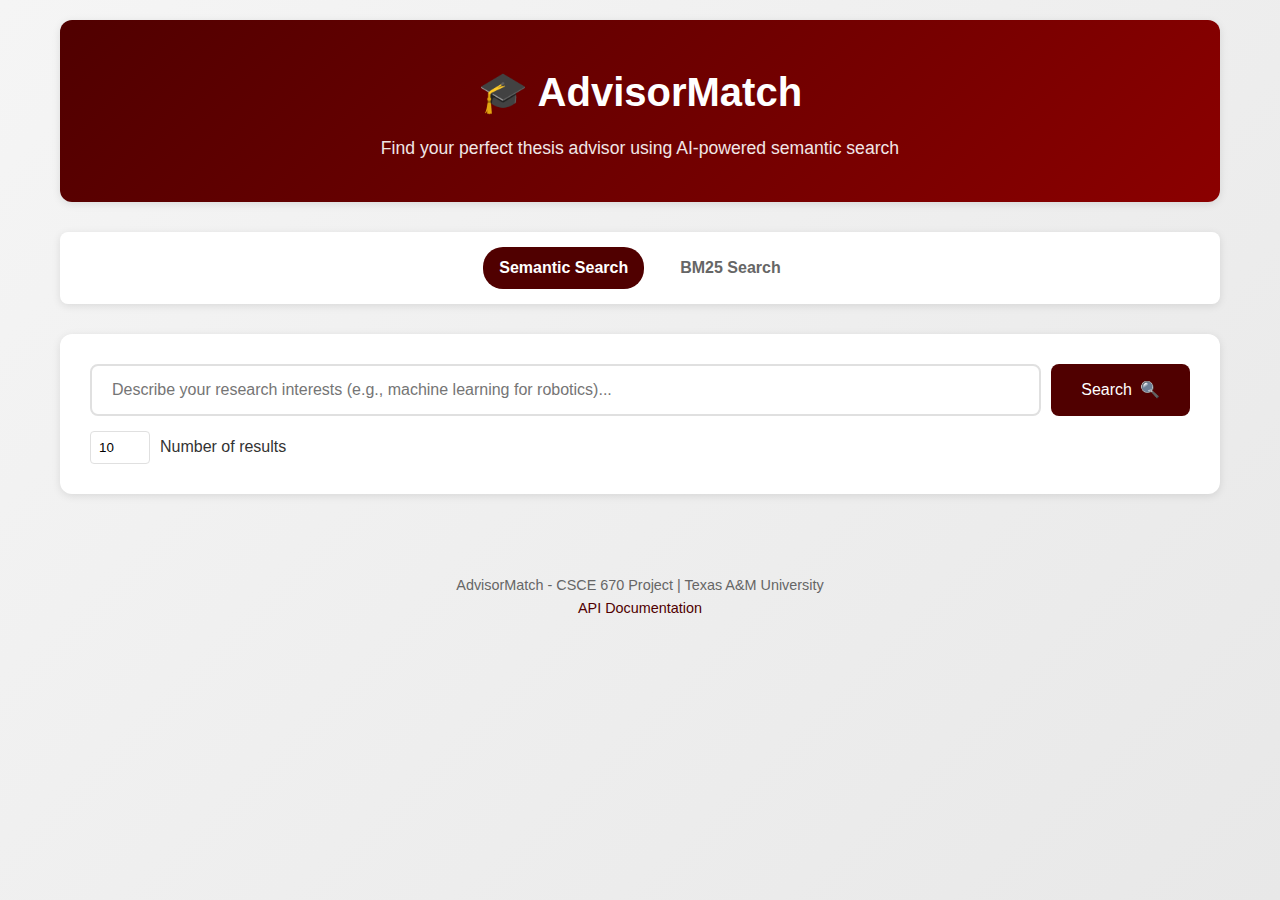
<file: frontend/index.html>
<!DOCTYPE html>
<html lang="en">

<head>
    <meta charset="UTF-8">
    <meta name="viewport" content="width=device-width, initial-scale=1.0">
    <title>AdvisorMatch - Find Your Thesis Advisor</title>
    <link rel="stylesheet" href="css/styles.css">
</head>

<body>
    <div class="container">
        <!-- Header -->
        <header class="header">
            <div class="logo-container">
                <div class="logo">
                    <h1>🎓 AdvisorMatch</h1>
                </div>
                <p class="tagline">Find your perfect thesis advisor using AI-powered semantic search</p>
            </div>
        </header>

        <!-- Navigation -->
        <nav class="main-nav">
            <a href="index.html" class="nav-link active">Semantic Search</a>
            <a href="bm25.html" class="nav-link">BM25 Search</a>
        </nav>

        <!-- Search Section -->
        <section class="search-section">
            <div class="search-box">
                <input <input type="text" id="searchInput"
                    placeholder="Describe your research interests (e.g., machine learning for robotics)..."
                    autocomplete="off">
                <button id="searchButton" class="search-btn">
                    <span class="btn-text">Search</span>
                    <span class="btn-icon">🔍</span>
                </button>
            </div>

            <div class="search-options">
                <label>
                    <input type="number" id="topK" value="10" min="1" max="20">
                    <span>Number of results</span>
                </label>
            </div>
        </section>

        <!-- Loading Spinner -->
        <div id="loadingSpinner" class="loading-spinner hidden">
            <div class="spinner"></div>
            <p>Searching for advisors...</p>
        </div>

        <!-- Error Message -->
        <div id="errorMessage" class="error-message hidden"></div>

        <!-- Results Section -->
        <section id="resultsSection" class="results-section hidden">
            <div class="results-header">
                <h2>Search Results</h2>
                <p id="resultsInfo" class="results-info"></p>
            </div>
            <div id="resultsContainer" class="results-container"></div>
        </section>

        <!-- Footer -->
        <footer class="footer">
            <p>AdvisorMatch - CSCE 670 Project | Texas A&M University</p>
            <p class="api-link">
                <a href="http://localhost:8000/docs" target="_blank">API Documentation</a>
            </p>
        </footer>
    </div>

    <script src="js/app.js"></script>
</body>

</html>
</file>
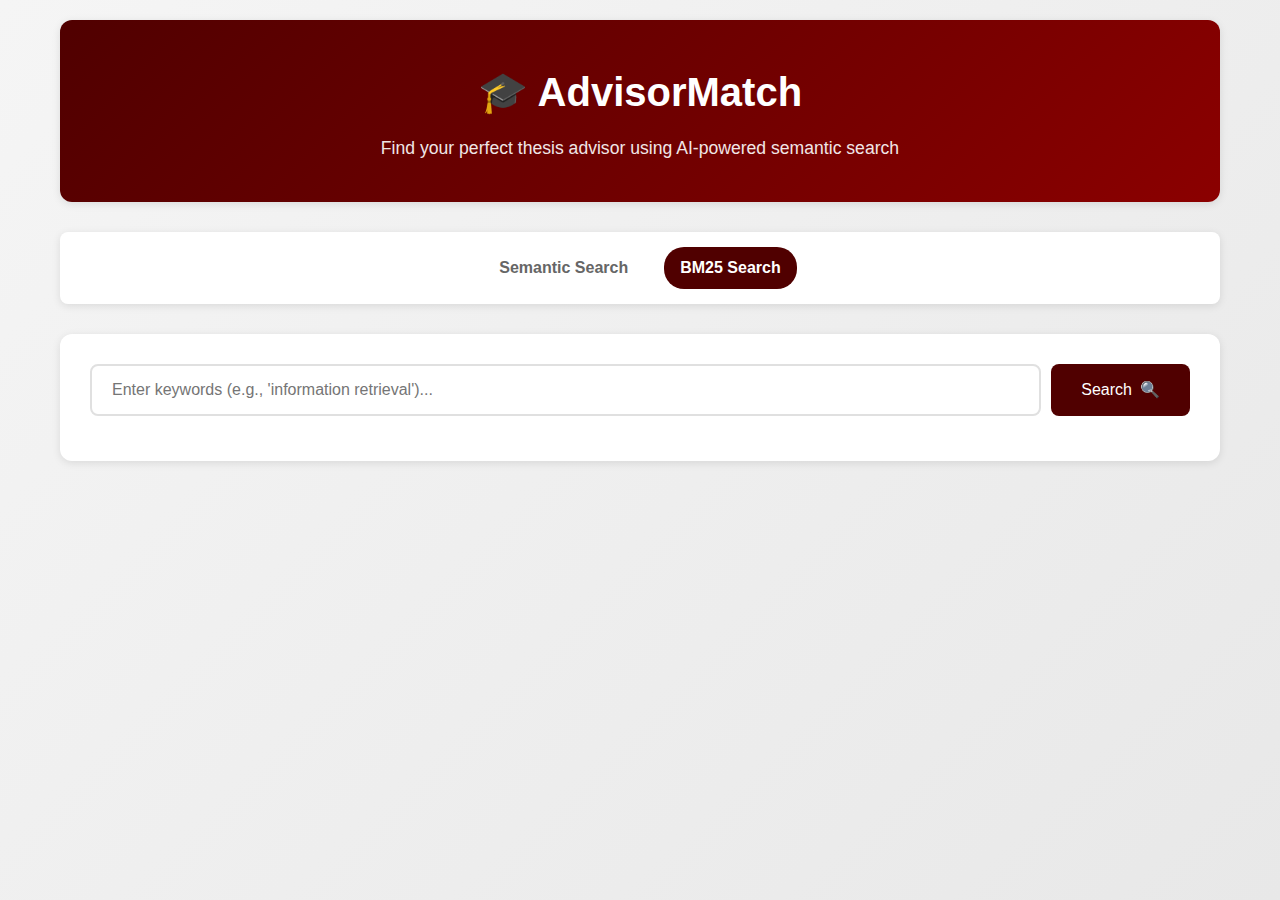
<file: frontend/bm25.html>
<!DOCTYPE html>
<html lang="en">

<head>
    <meta charset="UTF-8">
    <meta name="viewport" content="width=device-width, initial-scale=1.0">
    <title>AdvisorMatch - BM25 Lexical Search</title>
    <link rel="stylesheet" href="css/styles.css">
    <style>
        .bm25-header {
            background: #f8f9fa;
            border-bottom: 1px solid #e9ecef;
            padding: 20px 0;
            margin-bottom: 30px;
        }

        .bm25-badge {
            background: #6c757d;
            color: white;
            padding: 4px 8px;
            border-radius: 4px;
            font-size: 0.8em;
            vertical-align: middle;
            margin-left: 10px;
        }

        .paper-card {
            background: white;
            border: 1px solid #e9ecef;
            border-radius: 8px;
            padding: 20px;
            margin-bottom: 15px;
            transition: transform 0.2s, box-shadow 0.2s;
        }

        .paper-card:hover {
            transform: translateY(-2px);
            box-shadow: 0 4px 12px rgba(0, 0, 0, 0.05);
        }

        .paper-score {
            float: right;
            background: #e9ecef;
            padding: 4px 8px;
            border-radius: 4px;
            font-weight: bold;
            color: #495057;
        }

        .paper-prof {
            color: #500000;
            font-weight: 600;
            margin-top: 5px;
        }
    </style>
</head>

<body>
    <div class="container">
        <!-- Header -->
        <header class="header">
            <div class="logo-container">
                <div class="logo">
                    <h1>🎓 AdvisorMatch</h1>
                </div>
                <p class="tagline">Find your perfect thesis advisor using AI-powered semantic search</p>
            </div>
        </header>

        <!-- Navigation -->
        <nav class="main-nav">
            <a href="index.html" class="nav-link">Semantic Search</a>
            <a href="bm25.html" class="nav-link active">BM25 Search</a>
        </nav>

        <!-- Search Section -->
        <section class="search-section">
            <div class="search-box">
                <input type="text" id="searchInput" placeholder="Enter keywords (e.g., 'information retrieval')..."
                    autocomplete="off">
                <button id="searchButton" class="search-btn">
                    <span class="btn-text">Search</span>
                    <span class="btn-icon">🔍</span>
                </button>
            </div>
        </section>

        <div id="loadingSpinner" class="loading-spinner hidden">
            <div class="spinner"></div>
            <p>Calculating BM25 scores...</p>
        </div>

        <div id="errorMessage" class="error-message hidden"></div>

        <div id="resultsSection" class="results-section hidden">
            <div class="results-header">
                <h2 id="resultsInfo">Results</h2>
            </div>
            <div id="resultsContainer" class="results-container">
                <!-- Results will be injected here -->
            </div>
        </div>
    </div>

    <script src="js/bm25.js"></script>
</body>

</html>
</file>
<file: frontend/css/styles.css>
/* AdvisorMatch Styles */

* {
    margin: 0;
    padding: 0;
    box-sizing: border-box;
}

:root {
    --primary-color: #500000;
    --secondary-color: #8B0000;
    --accent-color: #FFD700;
    --text-color: #333;
    --bg-color: #f5f5f5;
    --card-bg: #ffffff;
    --border-color: #e0e0e0;
    --shadow: 0 2px 8px rgba(0, 0, 0, 0.1);
    --shadow-hover: 0 4px 16px rgba(0, 0, 0, 0.15);
}

body {
    font-family: 'Segoe UI', Tahoma, Geneva, Verdana, sans-serif;
    background: linear-gradient(135deg, #f5f5f5 0%, #e8e8e8 100%);
    color: var(--text-color);
    line-height: 1.6;
    min-height: 100vh;
}

.container {
    max-width: 1200px;
    margin: 0 auto;
    padding: 20px;
}

/* Header */
.header {
    text-align: center;
    padding: 40px 20px;
    background: linear-gradient(135deg, var(--primary-color) 0%, var(--secondary-color) 100%);
    color: white;
    border-radius: 12px;
    margin-bottom: 30px;
    box-shadow: var(--shadow);
}

.logo-container {
    display: flex;
    flex-direction: column;
    align-items: center;
    gap: 5px;
}

.logo h1 {
    font-size: 2.5rem;
    margin-bottom: 5px;
}

.tagline {
    font-size: 1.1rem;
    opacity: 0.9;
    color: white;
}

/* Navigation Bar */
.main-nav {
    display: flex;
    justify-content: center;
    gap: 20px;
    margin-bottom: 30px;
    background: white;
    padding: 15px;
    border-radius: 8px;
    box-shadow: var(--shadow);
}

.nav-link {
    text-decoration: none;
    color: #666;
    font-weight: 600;
    padding: 8px 16px;
    border-radius: 20px;
    transition: all 0.3s;
}

.nav-link:hover {
    color: var(--primary-color);
    background: #f0f0f0;
}

.nav-link.active {
    color: white;
    background: var(--primary-color);
}

/* Search Section */
.search-section {
    background: var(--card-bg);
    padding: 30px;
    border-radius: 12px;
    box-shadow: var(--shadow);
    margin-bottom: 30px;
}

.search-box {
    display: flex;
    gap: 10px;
    margin-bottom: 15px;
}

#searchInput {
    flex: 1;
    padding: 15px 20px;
    font-size: 1rem;
    border: 2px solid var(--border-color);
    border-radius: 8px;
    transition: border-color 0.3s;
}

#searchInput:focus {
    outline: none;
    border-color: var(--primary-color);
}

.search-btn {
    padding: 15px 30px;
    background: var(--primary-color);
    color: white;
    border: none;
    border-radius: 8px;
    font-size: 1rem;
    cursor: pointer;
    display: flex;
    align-items: center;
    gap: 8px;
    transition: all 0.3s;
}

.search-btn:hover {
    background: var(--secondary-color);
    transform: translateY(-2px);
    box-shadow: var(--shadow-hover);
}

.search-options {
    display: flex;
    gap: 20px;
    align-items: center;
}

.search-options label {
    display: flex;
    align-items: center;
    gap: 10px;
}

.search-options input[type="number"] {
    width: 60px;
    padding: 8px;
    border: 1px solid var(--border-color);
    border-radius: 4px;
}

/* Loading Spinner */
.loading-spinner {
    text-align: center;
    padding: 40px;
}

.spinner {
    width: 50px;
    height: 50px;
    border: 4px solid var(--border-color);
    border-top-color: var(--primary-color);
    border-radius: 50%;
    animation: spin 1s linear infinite;
    margin: 0 auto 20px;
}

@keyframes spin {
    to {
        transform: rotate(360deg);
    }
}

/* Error Message */
.error-message {
    background: #fee;
    color: #c00;
    padding: 20px;
    border-radius: 8px;
    border-left: 4px solid #c00;
    margin-bottom: 20px;
}

/* Results Section */
.results-section {
    margin-top: 30px;
}

.results-header {
    margin-bottom: 20px;
}

.results-header h2 {
    color: var(--primary-color);
    margin-bottom: 10px;
}

.results-info {
    color: #666;
    font-size: 0.95rem;
}

.results-container {
    display: grid;
    gap: 20px;
}

/* Professor Card */
.professor-card {
    background: var(--card-bg);
    border-radius: 12px;
    padding: 25px;
    box-shadow: var(--shadow);
    transition: all 0.3s;
    border-left: 4px solid var(--primary-color);
}

.professor-card:hover {
    transform: translateY(-4px);
    box-shadow: var(--shadow-hover);
}

.professor-header {
    display: flex;
    justify-content: space-between;
    align-items: start;
    margin-bottom: 15px;
}

.professor-info h3 {
    color: var(--primary-color);
    font-size: 1.4rem;
    margin-bottom: 5px;
}

.professor-header-content {
    display: flex;
    gap: 20px;
    align-items: center;
    flex: 1;
}

.professor-image {
    width: 120px;
    height: 120px;
    border-radius: 50%;
    object-fit: cover;
    border: 3px solid var(--border-color);
    box-shadow: 0 4px 8px rgba(0, 0, 0, 0.1);
}

.professor-meta {
    color: #666;
    font-size: 1rem;
}

/* Semi-Circle Gauge */
.gauge-container {
    position: relative;
    width: 120px;
    height: 60px;
    margin-left: 20px;
}

.gauge-svg {
    width: 100%;
    height: 100%;
    overflow: visible;
}



.nav-links {
    display: flex;
    gap: 20px;
}

.nav-links a {
    text-decoration: none;
    color: #555;
    font-weight: 500;
    transition: color 0.2s;
}

.nav-links a:hover {
    color: var(--primary-color);
}

.nav-links a.active {
    color: var(--primary-color);
    font-weight: 700;
}

.logo {
    display: flex;
    align-items: center;
    gap: 10px;
    font-size: 1.5rem;
    font-weight: 700;
    color: white;
    justify-content: center;
}

.gauge-text {
    position: absolute;
    bottom: 0;
    left: 0;
    width: 100%;
    text-align: center;
    font-size: 1.2rem;
    font-weight: bold;
    color: var(--text-color);
    line-height: 1;
}

.gauge-label {
    position: absolute;
    bottom: -20px;
    width: 100%;
    text-align: center;
    font-size: 0.8rem;
    color: #666;
}

.professor-details {
    margin: 15px 0;
}

.detail-row {
    display: flex;
    gap: 20px;
    margin: 8px 0;
    font-size: 0.9rem;
}

.detail-label {
    font-weight: 600;
    color: #555;
    min-width: 120px;
}

.detail-value {
    color: #333;
}

.score-breakdown {
    display: flex;
    gap: 15px;
    margin: 15px 0;
    padding: 15px;
    background: #f9f9f9;
    border-radius: 8px;
}

.score-item {
    flex: 1;
    text-align: center;
}

.score-item-label {
    font-size: 0.8rem;
    color: #666;
    margin-bottom: 5px;
}

.score-item-value {
    font-size: 1.1rem;
    font-weight: bold;
    color: var(--primary-color);
}

/* Publications */
.publications-section {
    margin-top: 15px;
}

.publications-section h4 {
    color: var(--primary-color);
    margin-bottom: 10px;
    font-size: 1.1rem;
}

.publication-item {
    background: #f9f9f9;
    padding: 15px;
    border-radius: 8px;
    margin-bottom: 10px;
    border-left: 4px solid #ccc;
    /* Default */
}

.pub-border-green {
    border-left-color: #28a745;
}

.pub-border-amber {
    border-left-color: #ffc107;
}

.pub-border-red {
    border-left-color: #dc3545;
}

.publication-title {
    font-weight: 600;
    color: #333;
    margin-bottom: 5px;
}

.publication-meta {
    display: flex;
    gap: 15px;
    font-size: 0.85rem;
    color: #666;
}

.similarity-score {
    color: var(--primary-color);
    font-weight: 600;
}

/* Footer */
.footer {
    text-align: center;
    padding: 30px 20px;
    margin-top: 50px;
    color: #666;
    font-size: 0.9rem;
}

.api-link a {
    color: var(--primary-color);
    text-decoration: none;
}

.api-link a:hover {
    text-decoration: underline;
}

/* Utility Classes */
.hidden {
    display: none !important;
}

/* Responsive Design */
@media (max-width: 768px) {
    .logo h1 {
        font-size: 2rem;
    }

    .search-box {
        flex-direction: column;
    }

    .professor-header {
        flex-direction: column;
        gap: 10px;
    }

    .score-breakdown {
        flex-direction: column;
    }

    .detail-row {
        flex-direction: column;
        gap: 5px;
    }
}
</file>
